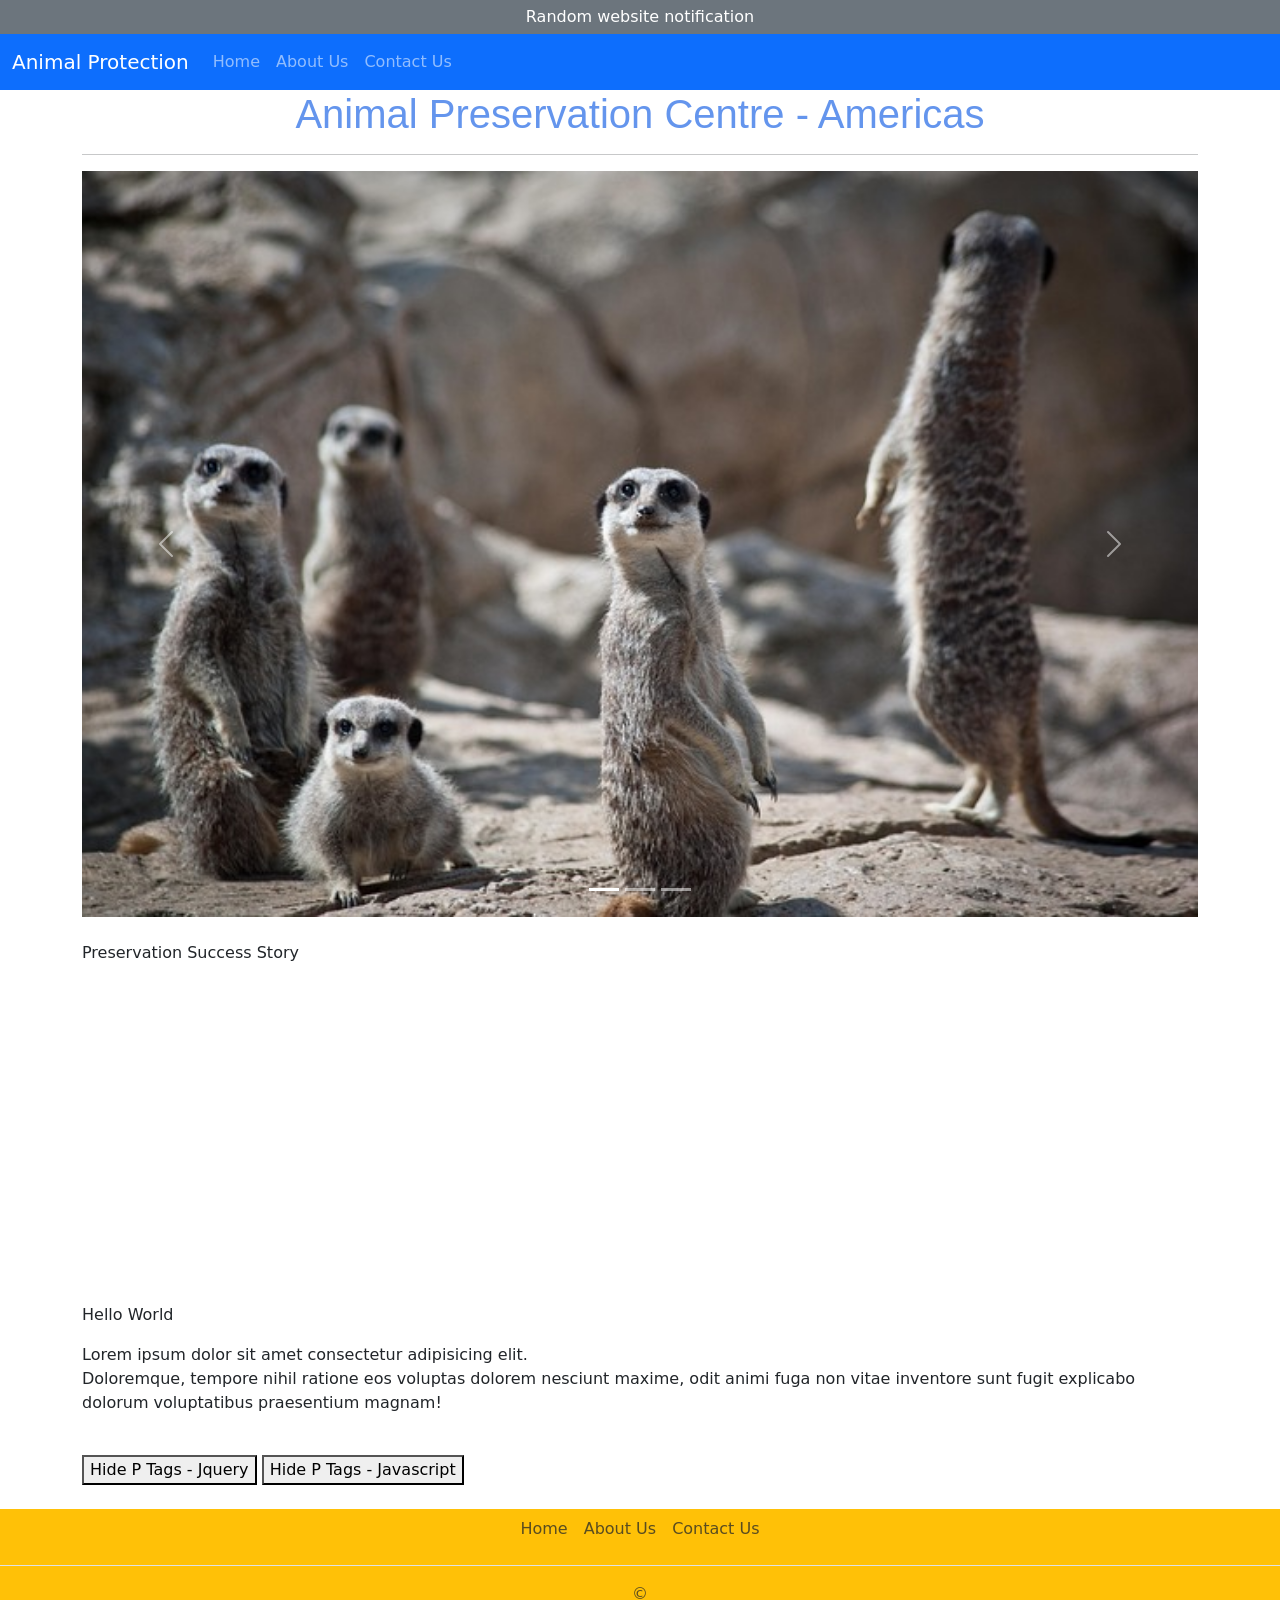
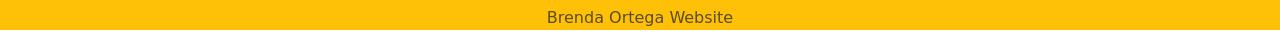
<file: index.html>
<!DOCTYPE html>
<html>
    <head>
        <title>Home Page</title>
        <link rel="stylesheet" href="stylesheets/bootstrap.min.css"/>
        <link rel="stylesheet" href="stylesheets/site.css" />
    </head>
    <body>
        <div id="header">
            <div id="banner" class="bg-secondary text-white text-center">
                <p>Random website notification</p>
            </div>
            <nav class="navbar navbar-expand-lg bg-primary" data-bs-theme="dark">
            <div class="container-fluid">
                <a class="navbar-brand" href="#">Animal Protection</a>
                <button class="navbar-toggler" type="button" data-bs-toggle="collapse" data-bs-target="#navbarNavAltMarkup" aria-controls="navbarNavAltMarkup" aria-expanded="false" aria-label="Toggle navigation">
                <span class="navbar-toggler-icon"></span>
                </button>
            <div class="collapse navbar-collapse" id="navbarNavAltMarkup">
            <div class="navbar-nav">
                <a class="nav-link" aria-current="page" href="index.html">Home</a>
                <a class="nav-link" href="about_us.html">About Us</a>
                <a class="nav-link" href="contact_us.html">Contact Us</a>
            </div>
            </div>
            </div>
            </nav>
        </div>
            <div id="main" class="container">
                <h1 style="color: cornflowerblue; text-align: center;">Animal Preservation Centre - Americas</h1>
                <hr/>

            <div id="carouselExampleIndicators" class="carousel slide carousel-fade"
            data-bs-ride="carousel">
                <div class="carousel-indicators">
                    <button type="button" data-bs-target="#carouselExampleIndicators" data-bs-slide-to="0" class="active" aria-current="true" aria-label="Slide 1"></button>
                    <button type="button" data-bs-target="#carouselExampleIndicators" data-bs-slide-to="1" aria-label="Slide 2"></button>
                    <button type="button" data-bs-target="#carouselExampleIndicators" data-bs-slide-to="2" aria-label="Slide 3"></button>
                </div>
                <div class="carousel-inner">
                    <div class="carousel-item active">
                    <img src="images/zuricata.jpg" class="d-block w-100" alt="Zuricata">
                    </div>
                    <div class="carousel-item">
                    <img src="images/frog.jpg" class="d-block w-100" alt="Frog">
                    </div>
                    <div class="carousel-item">
                    <img src="images/zebra.jpg" class="d-block w-100" alt="Zebra">
                    </div>
                </div>
                <button class="carousel-control-prev" type="button" data-bs-target="#carouselExampleIndicators" data-bs-slide="prev">
                    <span class="carousel-control-prev-icon" aria-hidden="true"></span>
                    <span class="visually-hidden">Previous</span>
                </button>
                <button class="carousel-control-next" type="button" data-bs-target="#carouselExampleIndicators" data-bs-slide="next">
                    <span class="carousel-control-next-icon" aria-hidden="true"></span>
                    <span class="visually-hidden">Next</span>
                </button>
                </div>
                <br/>
                <p>Preservation Success Story</p>
                <iframe width="560" height="315" src="https://www.youtube.com/embed/gtnTNl_59_Y?si=c5myXyFuwg6NpWmc" title="Animals" frameborder="0" allow="accelerometer; autoplay; clipboard-write; encrypted-media; gyroscope; picture-in-picture; web-share" referrerpolicy="strict-origin-when-cross-origin" allowfullscreen></iframe>
                <p>Hello World</p>
                <p>Lorem ipsum dolor sit amet consectetur adipisicing elit. <br/> Doloremque, tempore nihil ratione eos voluptas dolorem nesciunt maxime, odit animi fuga non vitae inventore sunt fugit explicabo dolorum voluptatibus praesentium magnam!</p>
                <br/>
                <button type="button" class="btn-btn-danger" id="jqueryBtn">Hide P Tags - Jquery</button>
                <button onclick="hidePTags()" class="btn-btn-warning">Hide P Tags - Javascript</button>
                <br/>
                <br/>

                <div class="row">
                    <div class="column"></div>
                </div>
        
            </div>

            <footer class="py-3-mt-4 bg-warning" data-bs-theme="darkkhaki">
                <ul class="nav justify-content-center border-bottom pb-3 mb-3">
                    <li class="nav-item">
                        <a href="index.html" class="nav-link px-2 text-body-secondary">Home</a>
                    </li>
                    <li class="nav-item">
                        <a href="about_us.html" class="nav-link px-2 text-body-secondary">About Us</a>
                    </li>
                    <li class="nav-item">
                        <a href="contact_us.html" class="nav-link px-2 text-body-secondary">Contact Us</a>
                    </li>
                </ul>
                <p class="text-center text-body-secondary">&copy;
                    <a href=">https://www.amazon.com" target="_blank" class="nav-link">
                        Brenda Ortega Website
                    </a>
                </p>


            </footer> 


            
        </div>
        
        <script src="scripts/jquery.js"></script>
        <script src="scripts/bootstrap.min.js"></script>
        <script src="scripts/site.js"></script>
        <script>
           
        </script>
   
    </body>
</html>
</file>
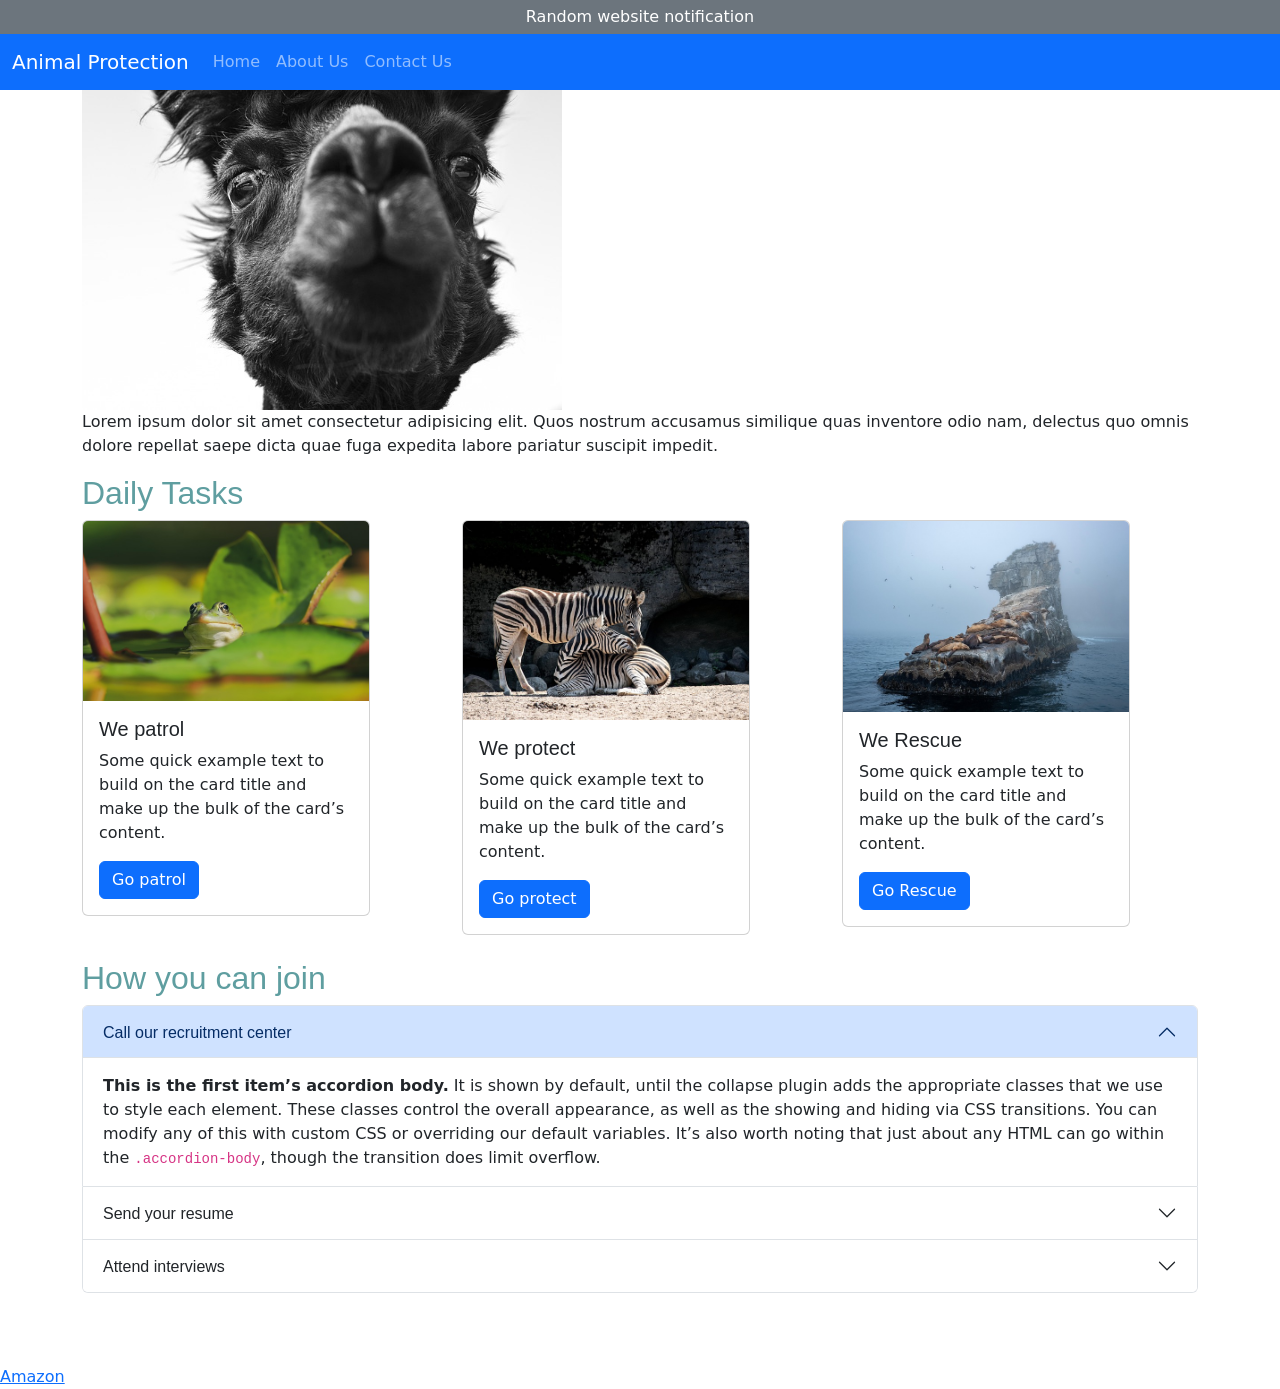
<file: about_us.html>
<!DOCTYPE html>
<html lang="en">
<head>
    <meta charset="UTF-8">
    <meta name="viewport" content="width=>, initial-scale=1.0">
    <title>About Us</title>
    <link rel="stylesheet" href="stylesheets/bootstrap.min.css"/>
    <link rel="stylesheet" href="stylesheets/site.css" />
</head>
<body>

    <div id="header">
            <div id="banner" class="bg-secondary text-white text-center">
                <p>Random website notification</p>
            </div>
            <nav class="navbar navbar-expand-lg bg-primary" data-bs-theme="dark">
            <div class="container-fluid">
                <a class="navbar-brand" href="#">Animal Protection</a>
                <button class="navbar-toggler" type="button" data-bs-toggle="collapse" data-bs-target="#navbarNavAltMarkup" aria-controls="navbarNavAltMarkup" aria-expanded="false" aria-label="Toggle navigation">
                <span class="navbar-toggler-icon"></span>
                </button>
            <div class="collapse navbar-collapse" id="navbarNavAltMarkup">
            <div class="navbar-nav">
                <a class="nav-link" aria-current="page" href="index.html">Home</a>
                <a class="nav-link" href="about_us.html">About Us</a>
                <a class="nav-link" href="contact_us.html">Contact Us</a>
            </div>
            </div>
            </div>
            </nav>
            <div id="main" class="container">
                 <img src="images/image1.jpg" alt="Camello" height="320"/>
        <!--alt es otro atributo que aparece cuando falla la imagen,
        recomendable dejar siempre el tamaño original (pagina para imagenes pixabay)-->
    
        <p>Lorem ipsum dolor sit amet consectetur adipisicing elit. Quos nostrum accusamus similique quas inventore odio nam, delectus quo omnis dolore repellat saepe dicta quae fuga expedita labore pariatur suscipit impedit.</p>
    
        <h2>Daily Tasks</h2>
        <div class="row">
            <div class="col">
                <div class="card" style="width: 18rem;">
                    <img src="images/frog.jpg" class="card-img-top" alt="...">
                    <div class="card-body">
                        <h5 class="card-title">We patrol</h5>
                        <p class="card-text">Some quick example text to build on the card title and make up the bulk of the card’s content.</p>
                        <a href="contact_us.html" class="btn btn-primary">Go patrol</a>
                    </div>
                </div>
            </div>    
            <div class="col">
                <div class="card" style="width: 18rem;">
                    <img src="images/zebra.jpg" class="card-img-top" alt="...">
                    <div class="card-body">
                        <h5 class="card-title">We protect</h5>
                        <p class="card-text">Some quick example text to build on the card title and make up the bulk of the card’s content.</p>
                        <a href="contact_us.html" class="btn btn-primary">Go protect</a>
                    </div>
                    </div>
            </div>  
            <div class="col">
                <div class="card" style="width: 18rem;">
                    <img src="images/foca.jpg" class="card-img-top" alt="...">
                    <div class="card-body">
                        <h5 class="card-title">We Rescue</h5>
                        <p class="card-text">Some quick example text to build on the card title and make up the bulk of the card’s content.</p>
                        <a href="contact_us.html" class="btn btn-primary">Go Rescue</a>
                    </div>
                    </div>
            </div>  
        </div>      
    <br/>
        <h2>How you can join</h2>
      <div class="accordion" id="accordionPanelsStayOpenExample">
  <div class="accordion-item">
    <h2 class="accordion-header">
      <button class="accordion-button" type="button" data-bs-toggle="collapse" data-bs-target="#panelsStayOpen-collapseOne" aria-expanded="true" aria-controls="panelsStayOpen-collapseOne">
        Call our recruitment center
      </button>
    </h2>
    <div id="panelsStayOpen-collapseOne" class="accordion-collapse collapse show">
      <div class="accordion-body">
        <strong>This is the first item’s accordion body.</strong> It is shown by default, until the collapse plugin adds the appropriate classes that we use to style each element. These classes control the overall appearance, as well as the showing and hiding via CSS transitions. You can modify any of this with custom CSS or overriding our default variables. It’s also worth noting that just about any HTML can go within the <code>.accordion-body</code>, though the transition does limit overflow.
      </div>
    </div>
  </div>
  <div class="accordion-item">
    <h2 class="accordion-header">
      <button class="accordion-button collapsed" type="button" data-bs-toggle="collapse" data-bs-target="#panelsStayOpen-collapseTwo" aria-expanded="false" aria-controls="panelsStayOpen-collapseTwo">
        Send your resume
      </button>
    </h2>
    <div id="panelsStayOpen-collapseTwo" class="accordion-collapse collapse">
      <div class="accordion-body">
        <strong>This is the second item’s accordion body.</strong> It is hidden by default, until the collapse plugin adds the appropriate classes that we use to style each element. These classes control the overall appearance, as well as the showing and hiding via CSS transitions. You can modify any of this with custom CSS or overriding our default variables. It’s also worth noting that just about any HTML can go within the <code>.accordion-body</code>, though the transition does limit overflow.
      </div>
    </div>
  </div>
  <div class="accordion-item">
    <h2 class="accordion-header">
      <button class="accordion-button collapsed" type="button" data-bs-toggle="collapse" data-bs-target="#panelsStayOpen-collapseThree" aria-expanded="false" aria-controls="panelsStayOpen-collapseThree">
        Attend interviews
      </button>
    </h2>
    <div id="panelsStayOpen-collapseThree" class="accordion-collapse collapse">
      <div class="accordion-body">
        <strong>This is the third item’s accordion body.</strong> It is hidden by default, until the collapse plugin adds the appropriate classes that we use to style each element. These classes control the overall appearance, as well as the showing and hiding via CSS transitions. You can modify any of this with custom CSS or overriding our default variables. It’s also worth noting that just about any HTML can go within the <code>.accordion-body</code>, though the transition does limit overflow.
      </div>
    </div>
  </div>
</div>
        <br/>
            </div>
            <div id="footer">
                <br/><br/>
                     <a href="https://www.amazon.com" target="_blank">Amazon</a> 
            </div>
        </div>
        <script src="scripts/jquery.js"></script>
        <script src="scripts/bootstrap.min.js"></script>
        <script src="scripts/site.js"></script>
</body>
</html>
</file>
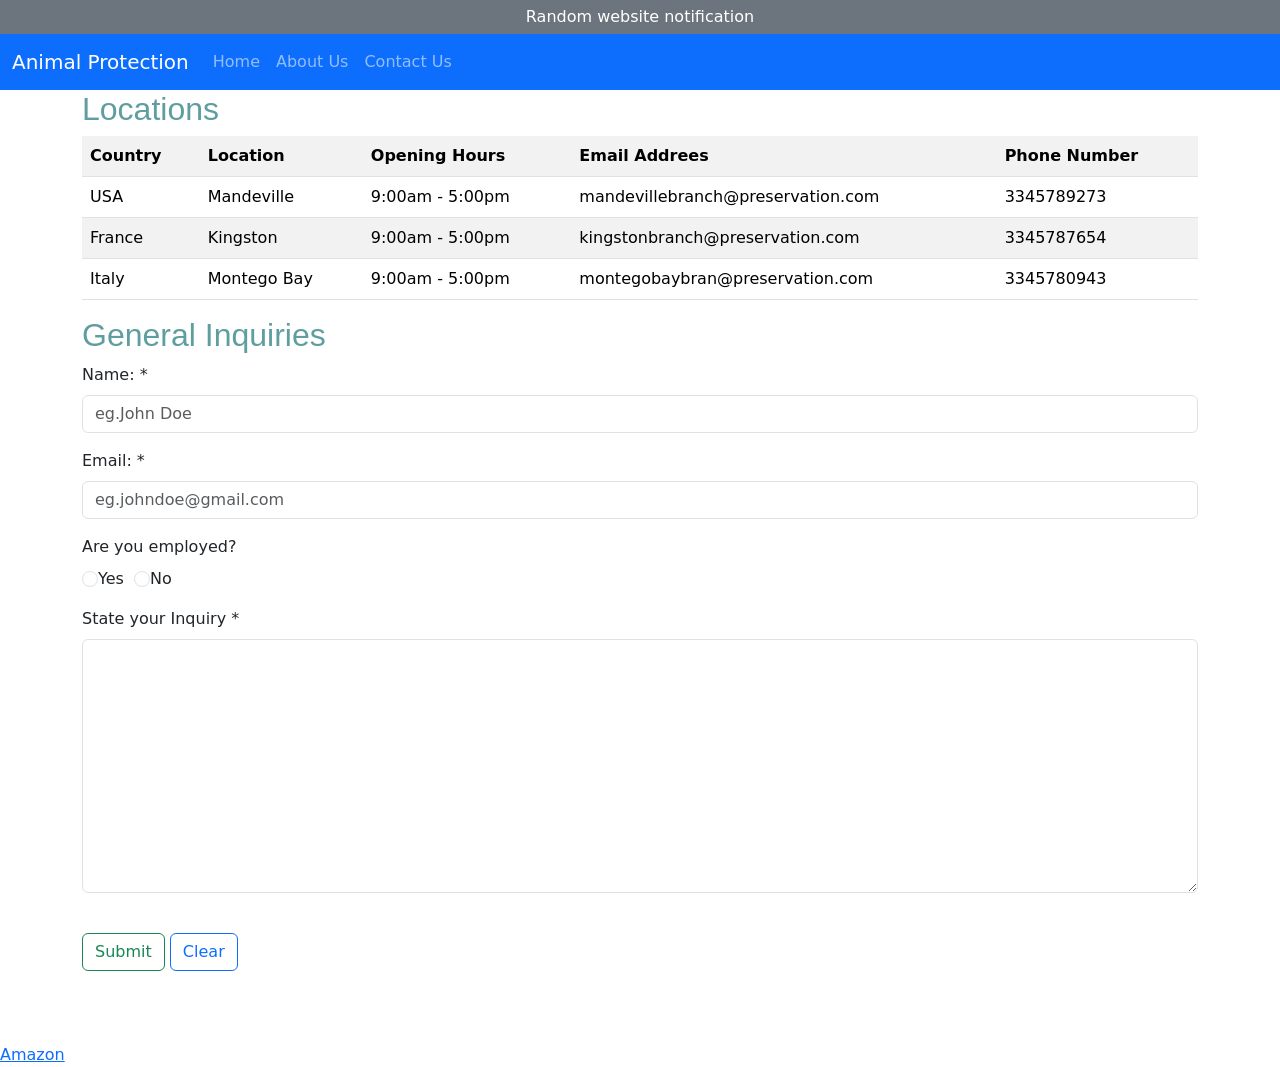
<file: contact_us.html>
<!DOCTYPE html>
<html lang="en">
<head>
    <meta charset="UTF-8">
    <meta name="viewport" content="width=device-width, initial-scale=1.0">
    <title>Contact Us</title>
    <link rel="stylesheet" href="stylesheets/bootstrap.min.css"/>
    <link rel="stylesheet" href="stylesheets/site.css" />
</head>
<body>

     <div id="header">
            <div id="banner" class="bg-secondary text-white text-center">
                <p>Random website notification</p>
            </div>
            <nav class="navbar navbar-expand-lg bg-primary" data-bs-theme="dark">
            <div class="container-fluid">
                <a class="navbar-brand" href="#">Animal Protection</a>
                <button class="navbar-toggler" type="button" data-bs-toggle="collapse" data-bs-target="#navbarNavAltMarkup" aria-controls="navbarNavAltMarkup" aria-expanded="false" aria-label="Toggle navigation">
                <span class="navbar-toggler-icon"></span>
                </button>
            <div class="collapse navbar-collapse" id="navbarNavAltMarkup">
            <div class="navbar-nav">
                <a class="nav-link" aria-current="page" href="index.html">Home</a>
                <a class="nav-link" href="about_us.html">About Us</a>
                <a class="nav-link" href="contact_us.html">Contact Us</a>
            </div>
            </div>
            </div>
            </nav>
            <div id="main" class="container">
                 <h2>Locations</h2>
    <table class="table table-striped table-hover">
        <tr> <!--Fila de una tabla-->
            <!--<th>Logo</th>-->
            <th>Country</th>
            <th>Location</th>
            <th>Opening Hours</th>
            <th>Email Addrees</th>
            <th>Phone Number</th>
        </tr>
        <tr> <!--Columnas de una tabla-->
            <td>
               USA<!-- <img class="logo" src="images/foca.jpg" alt="logo1">-->
            </td>
            <td>Mandeville</td>
            <td>9:00am - 5:00pm</td>
            <td>mandevillebranch@preservation.com</td>
            <td>3345789273</td>
        </tr>
             <tr> <!--Columnas de una tabla-->
                <td>
                France<!--<img class="logo" src="images/foca.jpg" alt="logo1">-->
            </td>
            <td>Kingston</td>
            <td>9:00am - 5:00pm</td>
            <td>kingstonbranch@preservation.com</td>
            <td>3345787654</td>
        </tr>
             <tr> <!--Columnas de una tabla-->
                <td>
               Italy <!--<img class="logo" src="images/foca.jpg" alt="logo1">-->
            </td>
            <td>Montego Bay</td>
            <td>9:00am - 5:00pm</td>
            <td>montegobaybran@preservation.com</td>
            <td>3345780943</td>
        </tr>
    </table>

    <h2>General Inquiries</h2>
    
    <form action="confirmation.html" id="contactForm">

            <div class="mb-3">
                <label for="fullname" class="form-label" >Name: * </label> <br/>
                <input required type="text" class="form-control" id="fullname" name="fullname"
                placeholder="eg.John Doe"/>
                </div>

                 <div class="mb-3">
                <label for="email" class="form-label" >Email: * </label> <br/>
                <input required type="email" class="form-control" id="email" name="emailaddress"
                placeholder="eg.johndoe@gmail.com"/>
                </div>
                <div class="mb-3">
                    <label class="form-label">Are you employed?</label><br/>
                    <input id="yesEmployed" type="radio" value="Y" name="employed" class="form-check-input"/>Yes
                    <label class="form-check-label"  for="yesEmployed"></label>
                    
                    <input id="noEmployed" type="radio" value="N" name="employed" class="form-check-input"/>No
                    <label class="form-check-label"  for="noEmployed"></label>
                </div>
                <div class="mb-3">
                <label for="inquiry" class="form-label">State your Inquiry *</label>
                <textarea class="form-control" cols="50" rows="10" maxlength="150" id="inquiry" name="inquiry"></textarea>
            </div>

          <br/>      

        <input type="submit" class="btn btn-outline-success">
        <button type="button" onclick="ClearForm()" class="btn btn-outline-primary" >Clear</button>

    </form>
        <br/>
            </div>
            <div id="footer">
                <br><br/>
                <a href="https://www.amazon.com" target="_blank">Amazon</a> 
                <!--Target blank sirve para que no se cambie tu pestaña inicial por otra, 
                o sea, se abre una nueva pestaña para la pagina-->
        
            </div>
        </div>
        
        <script src="scripts/jquery.js"></script>
        <script src="scripts/bootstrap.min.js"></script>
        <script src="scripts/site.js"></script>

</body>
</html>
</file>
<file: stylesheets/site.css>
h1{
    color: chocolate;
}
h2{
    color: cadetblue;
    text-decoration:olive
}
h1,h2,h3,h4,h5,h6{
    font-family: 'Franklin Gothic Medium', 'Arial Narrow', Arial, sans-serif;
}

#banner{
    padding-bottom: 5px;
    padding-top: 5px;
}
#banner p{
    margin: 0;
}





.logo{
    height: 50px;
    width: 50px;
}

#container{
    text-align: center;
}
</file>
